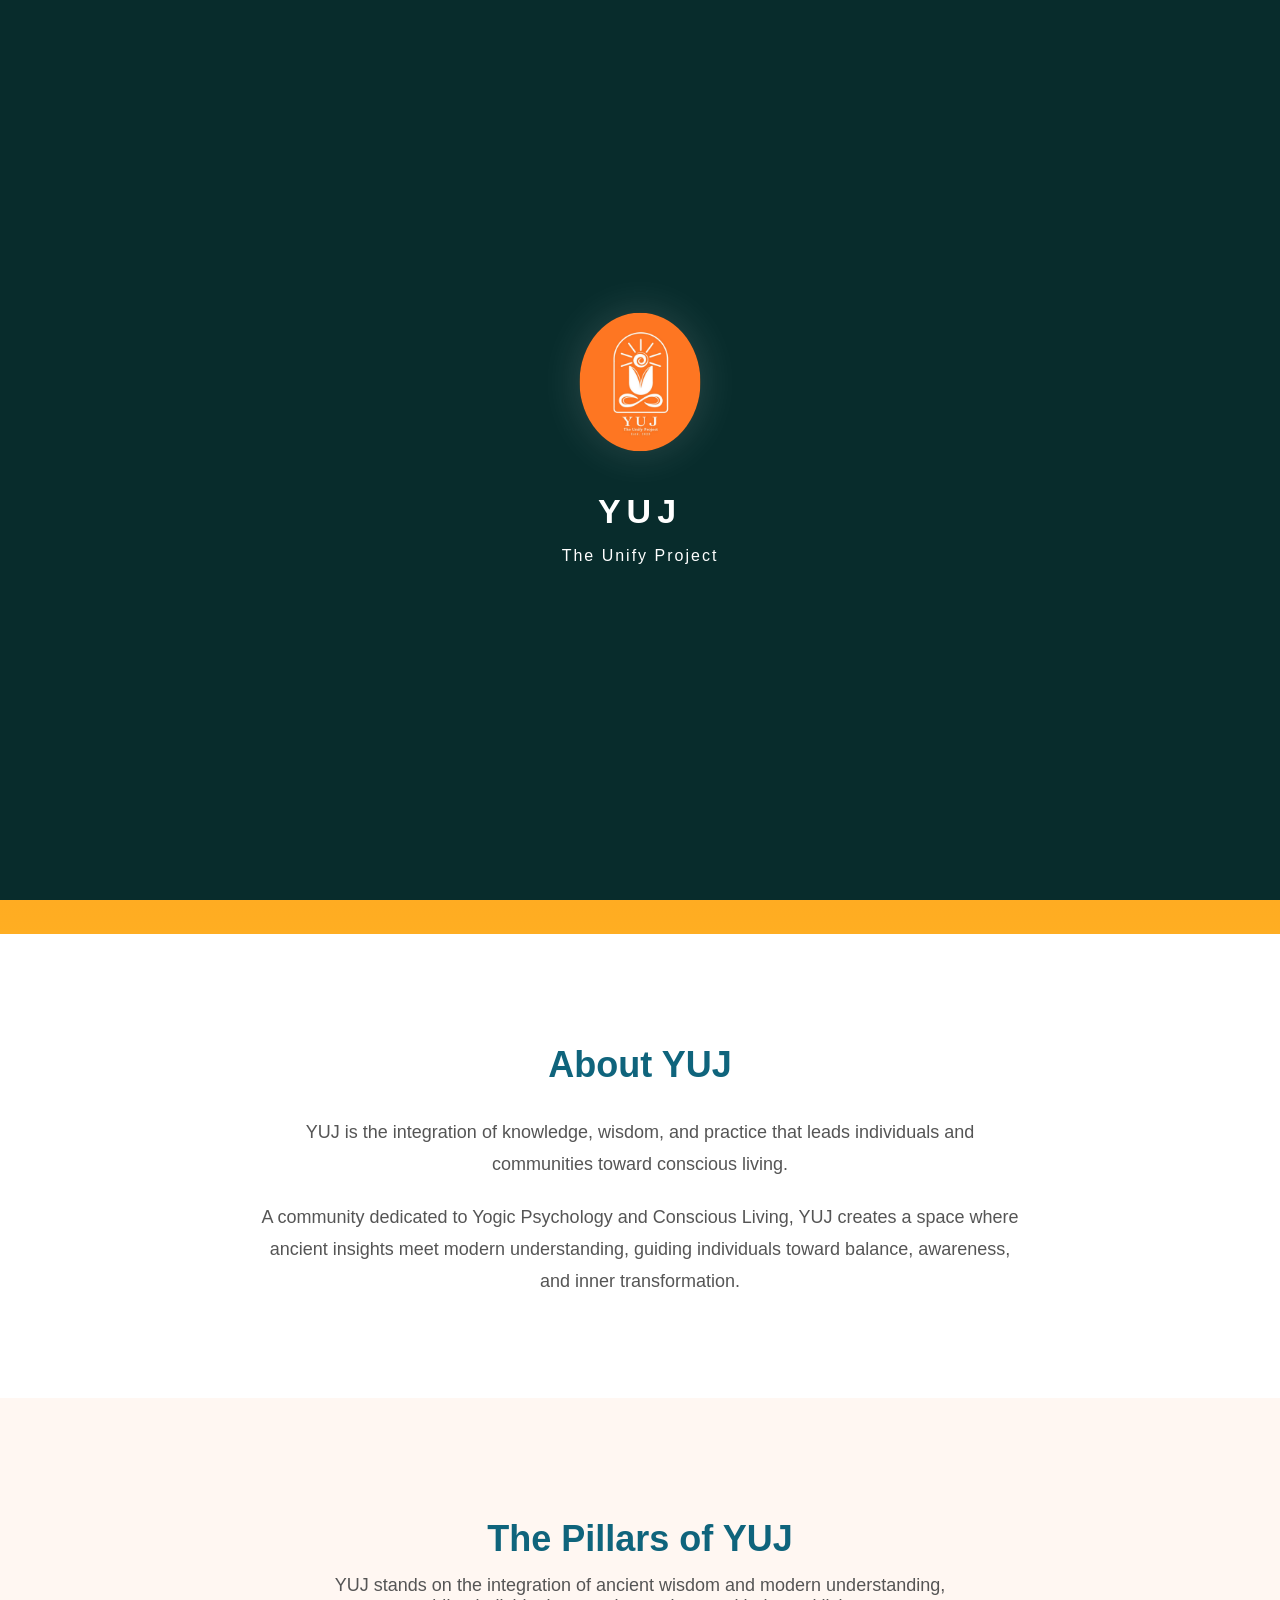
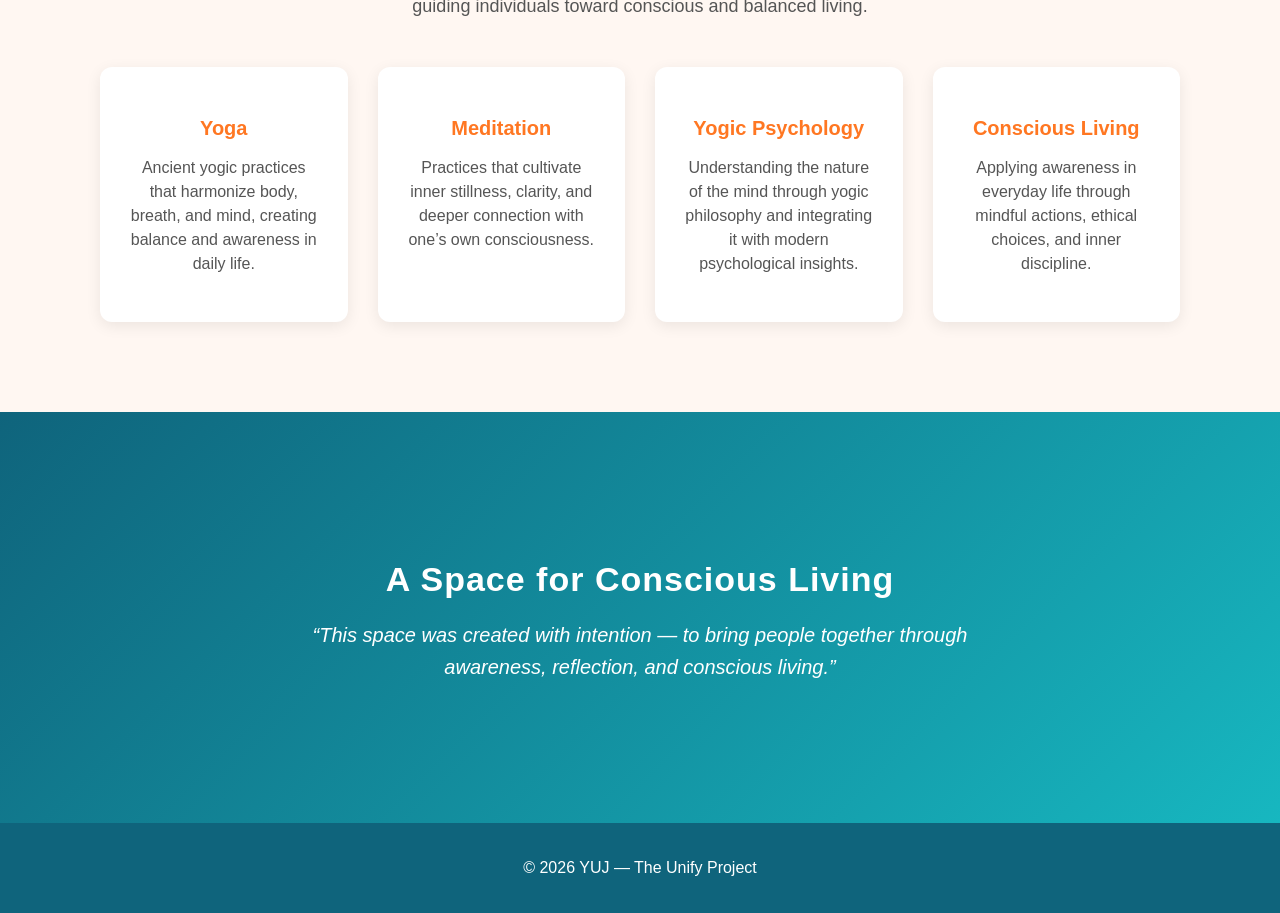
<file: index.html>
<!DOCTYPE html>
<html lang="en">

<head>

<meta charset="UTF-8">
<meta name="viewport" content="width=device-width, initial-scale=1.0">

<meta charset="UTF-8">
<meta name="google-site-verification" content="9UVNeteYcRPGhZfM4Krforoy4MFTjTxaPElEs8uZU5I" />

<title>YUJ | The Unify Project</title>

<link rel="stylesheet" href="style.css">

</head>

<body>

<!-- INTRO SCREEN -->

<div id="intro">

<div class="intro-content">

<img src="images/logo/yuj-logo.jpg" class="intro-logo">

<h1 class="intro-title">YUJ</h1>

<p class="intro-tagline">The Unify Project</p>

</div>

</div>

<!-- NAVIGATION -->

<nav>

<div class="logo">

<img src="images/logo/yuj-logo.jpg" alt="YUJ Logo">

<span class="brand-text">
YUJ | The Unify Project
</span>

</div>

<ul class="nav-links">
<li>Home</li>
<li>About</li>
<li><a href="community.html">Community</a></li>
<li><a href="contact.html">Contact</a></li>
</ul>

</nav>



<!-- HERO SECTION -->

<section class="hero">

<div class="hero-text">

<h1>Awaken Conscious Living</h1>

<p>
Integrating Yogic wisdom with modern life
</p>

<button class="explore-btn" onclick="location.href='#explore'">
Explore YUJ
</button>

</div>

<div class="hero-image">


</div>

</section>



<!-- ABOUT SECTION -->

<section class="about">

<h2>About YUJ</h2>

<p>
YUJ is the integration of knowledge, wisdom, and practice that leads individuals
and communities toward conscious living.
</p>

<p>
A community dedicated to Yogic Psychology and Conscious Living,
YUJ creates a space where ancient insights meet modern understanding,
guiding individuals toward balance, awareness, and inner transformation.
</p>

</section>


<!-- PILLARS OF YUJ -->

<section class="pillars" id="explore">

<h2>The Pillars of YUJ</h2>

<p class="pillar-intro">
YUJ stands on the integration of ancient wisdom and modern understanding,
guiding individuals toward conscious and balanced living.
</p>

<div class="pillars-container">

<div class="pillar-card">

<h3>Yoga</h3>

<p>
Ancient yogic practices that harmonize body, breath, and mind,
creating balance and awareness in daily life.
</p>

</div>


<div class="pillar-card">

<h3>Meditation</h3>

<p>
Practices that cultivate inner stillness, clarity, and deeper
connection with one’s own consciousness.
</p>

</div>


<div class="pillar-card">

<h3>Yogic Psychology</h3>

<p>
Understanding the nature of the mind through yogic philosophy
and integrating it with modern psychological insights.
</p>

</div>


<div class="pillar-card">

<h3>Conscious Living</h3>

<p>
Applying awareness in everyday life through mindful actions,
ethical choices, and inner discipline.
</p>

</div>

</div>

</section>




<!-- MESSAGE SECTION -->

<section class="message">

<div class="message-container">

<h2>A Space for Conscious Living</h2>

<p>
“This space was created with intention — to bring people together
through awareness, reflection, and conscious living.”
</p>

</div>

</section>

<!-- FOOTER -->

<footer>

<p>
© 2026 YUJ — The Unify Project
</p>

</footer>


<script src="script.js"></script>

</body>


</html>
</file>
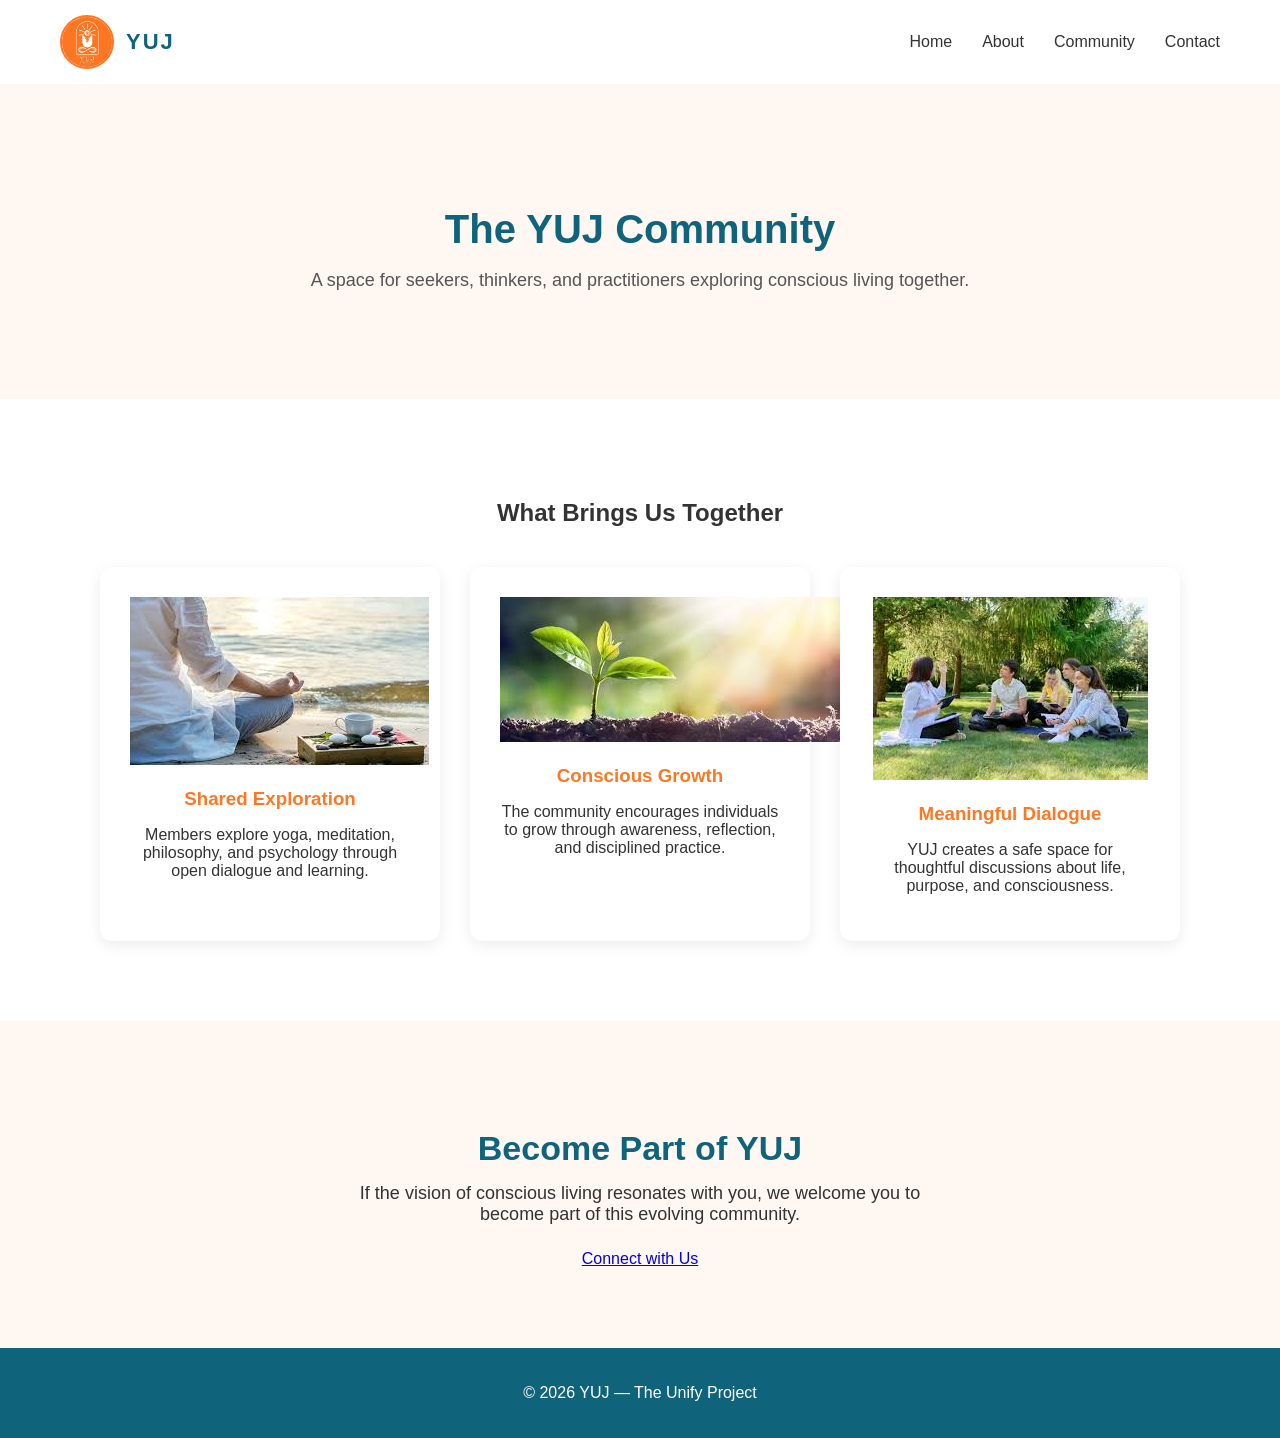
<file: community.html>
<!DOCTYPE html>
<html lang="en">

<head>

<meta charset="UTF-8">
<meta name="viewport" content="width=device-width, initial-scale=1.0">

<title>Community | YUJ</title>

<link rel="stylesheet" href="style.css">

</head>

<body>


<!-- NAVBAR -->

<nav>

<div class="logo">

<img src="images/logo/yuj-logo.jpg" alt="YUJ Logo">

<span class="brand-text">YUJ</span>

</div>

<ul class="nav-links">

<li><a href="index.html">Home</a></li>
<li><a href="index.html#about">About</a></li>
<li><a href="community.html">Community</a></li>
<li><a href="contact.html">Contact</a></li>

</ul>

</nav>



<!-- COMMUNITY HERO -->

<section class="community-hero">

<h1>The YUJ Community</h1>

<p>
A space for seekers, thinkers, and practitioners exploring
conscious living together.
</p>

</section>



<!-- COMMUNITY VALUES -->

<section class="community-values">

<h2>What Brings Us Together</h2>

<div class="community-grid">

<div class="community-card">

<img src="images/community/exploration.jpg" alt="Exploration">

<h3>Shared Exploration</h3>

<p>
Members explore yoga, meditation, philosophy, and psychology
through open dialogue and learning.
</p>

</div>


<div class="community-card">

<img src="images/community/growth.jpg" alt="Growth">

<h3>Conscious Growth</h3>

<p>
The community encourages individuals to grow through awareness,
reflection, and disciplined practice.
</p>

</div>


<div class="community-card">

<img src="images/community/conversation.jpg" alt="Dialogue">

<h3>Meaningful Dialogue</h3>

<p>
YUJ creates a safe space for thoughtful discussions about life,
purpose, and consciousness.
</p>

</div>
</div>

</section>



<!-- JOIN COMMUNITY -->

<section class="join-community">

<h2>Become Part of YUJ</h2>

<p>
If the vision of conscious living resonates with you,
we welcome you to become part of this evolving community.
</p>

<a href="contact.html" class="explore-btn">
Connect with Us
</a>

</section>



<footer>

<p>
© 2026 YUJ — The Unify Project
</p>

</footer>


</body>

</html>
</file>
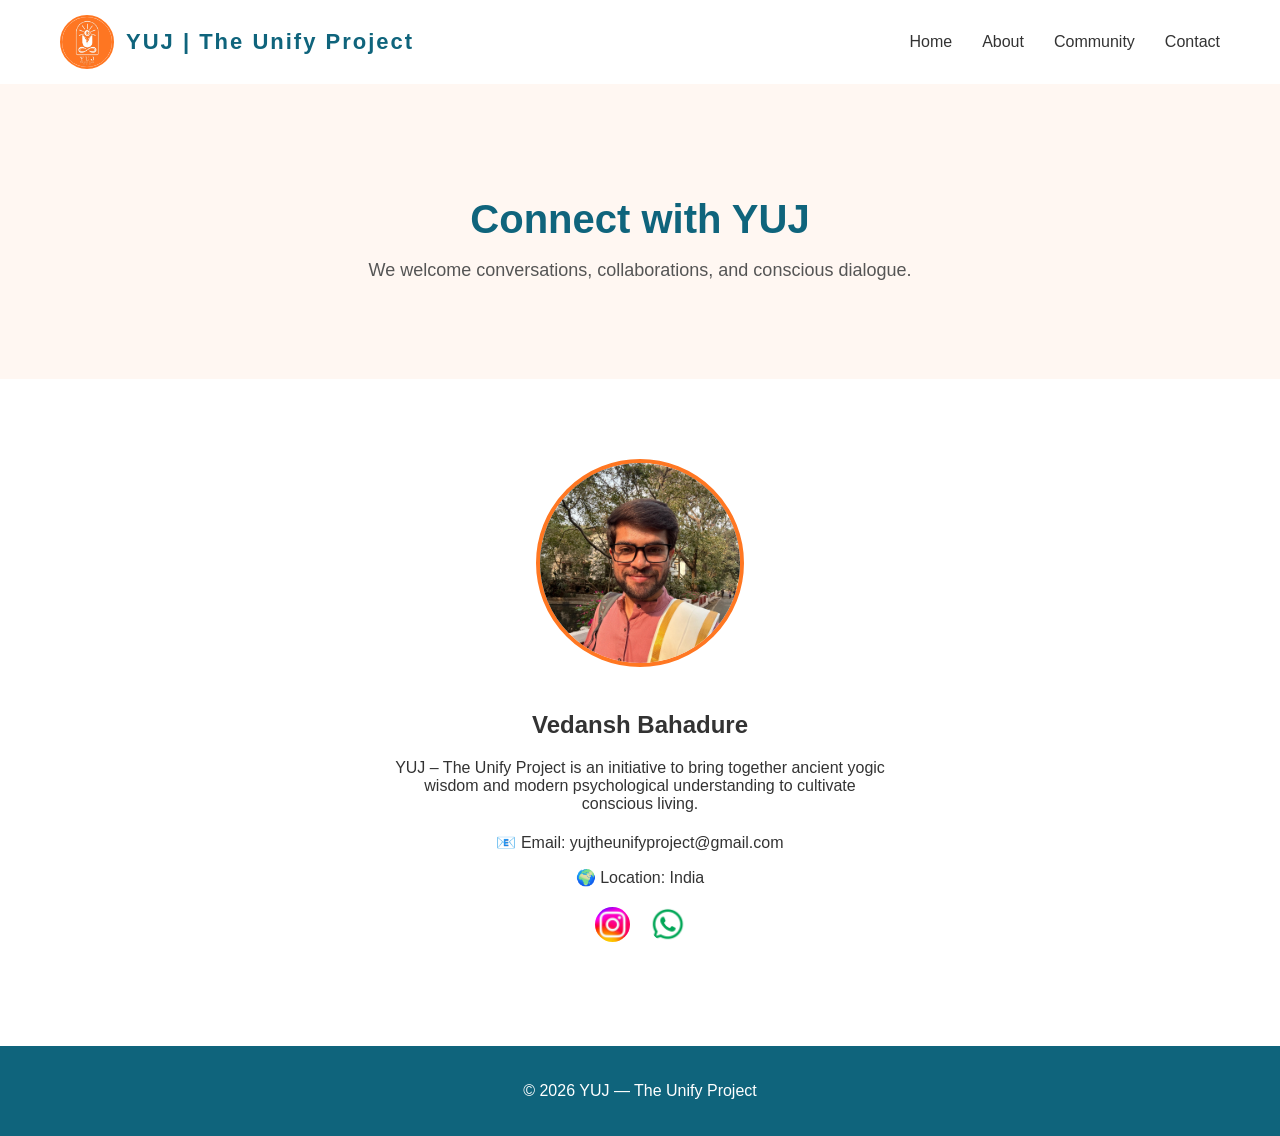
<file: contact.html>
<!DOCTYPE html>
<html lang="en">

<head>

<meta charset="UTF-8">
<meta name="viewport" content="width=device-width, initial-scale=1.0">

<title>Contact | YUJ</title>

<link rel="stylesheet" href="style.css">

</head>

<body>


<!-- NAVBAR -->

<nav>

<div class="logo">

<img src="images/logo/yuj-logo.jpg" alt="YUJ Logo">

<span class="brand-text">YUJ | The Unify Project</span>

</div>

<ul class="nav-links">

<li><a href="index.html">Home</a></li>
<li><a href="index.html#about">About</a></li>
<li><a href="index.html#community">Community</a></li>
<li><a href="contact.html">Contact</a></li>

</ul>

</nav>



<!-- CONTACT HEADER -->

<section class="contact-hero">

<h1>Connect with YUJ</h1>

<p>
We welcome conversations, collaborations, and conscious dialogue.
</p>

</section>



<!-- FOUNDER CONTACT SECTION -->

<section class="contact-founder">

<div class="founder-box">

<img src="images/founder/founder.jpg" alt="Founder">

<h2>Vedansh Bahadure</h2>

<p>

YUJ – The Unify Project is an initiative to bring together
ancient yogic wisdom and modern psychological understanding
to cultivate conscious living.

</p>

<div class="contact-info">

<p>📧 Email: yujtheunifyproject@gmail.com</p>

<p>🌍 Location: India</p>

<div class="social-links">

<a href="https://instagram.com/yujtheunifyproject" target="_blank">
<img src="images/icons/instagram.jpg" alt="Instagram">
</a>

<a href="https://wa.me/919356903047" target="_blank">
<img src="images/icons/whatsapp.png" alt="WhatsApp">
</a>

</div>

</div>

</section>



<footer>

<p>
© 2026 YUJ — The Unify Project
</p>

</footer>


</body>

</html>
</file>
<file: style.css>
html{
scroll-behavior:smooth;
}

body{
margin:0;
font-family:'Lato', sans-serif;
color:#333;
}


/* NAVBAR */

nav{

display:flex;
justify-content:space-between;
align-items:center;
padding:15px 60px;
background:white;
box-shadow:0 2px 10px rgba(0,0,0,0.05);

}


/* LOGO SECTION */

.logo{

display:flex;
align-items:center;
gap:12px;

}


/* CIRCULAR LOGO */

.logo img{

width:50px;
height:50px;
border-radius:50%;
object-fit:cover;
border:2px solid #ff7722;

}


/* BRAND TEXT */

.brand-text{

font-size:22px;
font-weight:bold;
color:#0f647c;
letter-spacing:2px;

}


/* NAV LINKS */

.nav-links{

display:flex;
list-style:none;
gap:30px;

}

.nav-links li{

cursor:pointer;
font-weight:500;

}

.nav-links li:hover{

color:#ff7722;

}


/* HERO SECTION */

.hero{
height:90vh;
background:linear-gradient(#ff7722,#ffae22);
color:white;
display:flex;
flex-direction:column;
justify-content:center;
align-items:center;
text-align:center;
padding:20px;
}

.hero h1{
font-family:'Playfair Display', serif;
font-size:60px;
margin-bottom:20px;
}

.hero p{
font-size:20px;
max-width:600px;
margin-bottom:30px;
}

.hero button{
background:white;
color:#ff7722;
border:none;
padding:15px 35px;
font-size:18px;
border-radius:30px;
cursor:pointer;
}


/* ABOUT SECTION */

.about{
padding:80px 20%;
text-align:center;
background:white;
}

.about h2{
font-size:36px;
margin-bottom:30px;
color:#0f647c;
}

.about p{
font-size:18px;
line-height:1.8;
color:#555;
margin-bottom:20px;
}


/* PILLARS */

.pillars{
background:#17b7c0;
padding:80px 10%;
text-align:center;
color:white;
}

.pillars h2{
font-size:36px;
margin-bottom:50px;
}

.pillar-container{
display:flex;
justify-content:center;
gap:30px;
flex-wrap:wrap;
}

.pillar{
background:white;
color:#333;
padding:30px;
border-radius:10px;
width:220px;
box-shadow:0px 4px 10px rgba(0,0,0,0.1);
}

.pillar h3{
color:#ff7722;
margin-bottom:10px;
}


/* CONTACT */

.contact{
padding:80px;
text-align:center;
background:#f8f8f8;
}

.contact button{
background:#ff7722;
color:white;
border:none;
padding:15px 30px;
border-radius:30px;
font-size:16px;
}


/* FOOTER */

footer{
background:#0f647c;
color:white;
text-align:center;
padding:20px;
}


.nav-links a{
text-decoration:none;
color:#333;
font-weight:500;
}

.nav-links a:hover{
color:#ff7722;
}

/* CONTACT HERO */

.contact-hero{

text-align:center;
padding:80px 20px;
background:#fff7f2;

}

.contact-hero h1{

font-size:40px;
color:#0f647c;
margin-bottom:15px;

}

.contact-hero p{

font-size:18px;
color:#555;

}



/* FOUNDER CONTACT */

.contact-founder{

display:flex;
justify-content:center;
padding:80px 20px;

}

.founder-box{

text-align:center;
max-width:500px;

}

.founder-box img{

width:200px;
height:200px;
border-radius:50%;
object-fit:cover;
border:4px solid #ff7722;
margin-bottom:20px;

}

.contact-info{

margin-top:20px;
font-size:16px;
color:#333;

}

/* SOCIAL ICONS */

.social-links{

display:flex;
justify-content:center;
gap:20px;
margin-top:20px;

}

.social-links img{
width:35px;
height:35px;
cursor:pointer;
transition:0.3s;
border:none;
}

.social-links img:hover{
transform:scale(1.15);
opacity:0.8;
}

/* PILLARS SECTION */

.pillars{

padding:90px 100px;
background:#fff7f2;
text-align:center;

}

.pillars h2{

font-size:36px;
margin-bottom:15px;
color:#0f647c;

}

.pillar-intro{

max-width:650px;
margin:0 auto 50px auto;
font-size:18px;
color:#555;

}


/* GRID */

.pillars-container{

display:grid;
grid-template-columns:repeat(auto-fit, minmax(220px,1fr));
gap:30px;

}


/* CARD */

.pillar-card{

background:white;
padding:30px;
border-radius:12px;
box-shadow:0 4px 15px rgba(0,0,0,0.08);
transition:0.3s;

}

.pillar-card h3{

color:#ff7722;
margin-bottom:12px;
font-size:20px;

}

.pillar-card p{

font-size:16px;
line-height:1.5;
color:#555;

}


/* HOVER EFFECT */

.pillar-card:hover{

transform:translateY(-5px);
box-shadow:0 8px 20px rgba(0,0,0,0.12);

}


/* COMMUNITY HERO */

.community-hero{

text-align:center;
padding:90px 20px;
background:#fff7f2;

}

.community-hero h1{

font-size:40px;
color:#0f647c;
margin-bottom:15px;

}

.community-hero p{

font-size:18px;
color:#555;

}



/* COMMUNITY VALUES */

.community-values{

padding:80px 100px;
text-align:center;

}

.community-grid{

display:grid;
grid-template-columns:repeat(auto-fit,minmax(220px,1fr));
gap:30px;
margin-top:40px;

}

.community-card{

background:white;
padding:30px;
border-radius:12px;
box-shadow:0 4px 15px rgba(0,0,0,0.08);
transition:0.3s;

}

.community-card h3{

color:#ff7722;
margin-bottom:10px;

}

.community-card:hover{

transform:translateY(-5px);

}



/* JOIN COMMUNITY */

.join-community{

text-align:center;
padding:80px 20px;
background:#fff7f2;

}

.join-community h2{

font-size:34px;
margin-bottom:15px;
color:#0f647c;

}

.join-community p{

max-width:600px;
margin:0 auto 25px auto;
font-size:18px;

}


/* MESSAGE SECTION */

.message{

padding:120px 20px;
background:linear-gradient(135deg,#0f647c,#17b7c0);
text-align:center;
color:white;

}

.message-container{

max-width:700px;
margin:auto;

}

.message h2{

font-size:34px;
margin-bottom:20px;
letter-spacing:1px;

}

.message p{

font-size:20px;
line-height:1.6;
font-style:italic;
}

/* INTRO SCREEN */

#intro{
position:fixed;
top:0;
left:0;
width:100%;
height:100vh;

background:#082c2c;

display:flex;
justify-content:center;
align-items:center;

z-index:9999;

transition:opacity 1s ease;
}

/* CENTER CONTENT */

.intro-content{
text-align:center;
color:white;
}

/* LOGO */

.intro-logo{
width:110px;
border-radius:50%;
margin-bottom:20px;

animation:logoAppear 2.5s ease forwards;
box-shadow:0 0 40px rgba(255,255,255,0.15);
}

/* TITLE */

.intro-title{
font-size:34px;
letter-spacing:6px;
margin-bottom:8px;

opacity:0;
animation:textFade 2s ease forwards;
animation-delay:1s;
}

/* TAGLINE */

.intro-tagline{
font-size:16px;
letter-spacing:2px;
opacity:0.8;

opacity:0;
animation:textFade 2s ease forwards;
animation-delay:1.5s;
}

/* LOGO ANIMATION */

@keyframes logoAppear{

0%{
transform:scale(0.6);
opacity:0;
}

50%{
transform:scale(1);
opacity:1;
}

100%{
transform:scale(1.1);
opacity:1;
}

}

/* TEXT FADE */

@keyframes textFade{

from{
opacity:0;
transform:translateY(10px);
}

to{
opacity:1;
transform:translateY(0);
}

}
</file>
